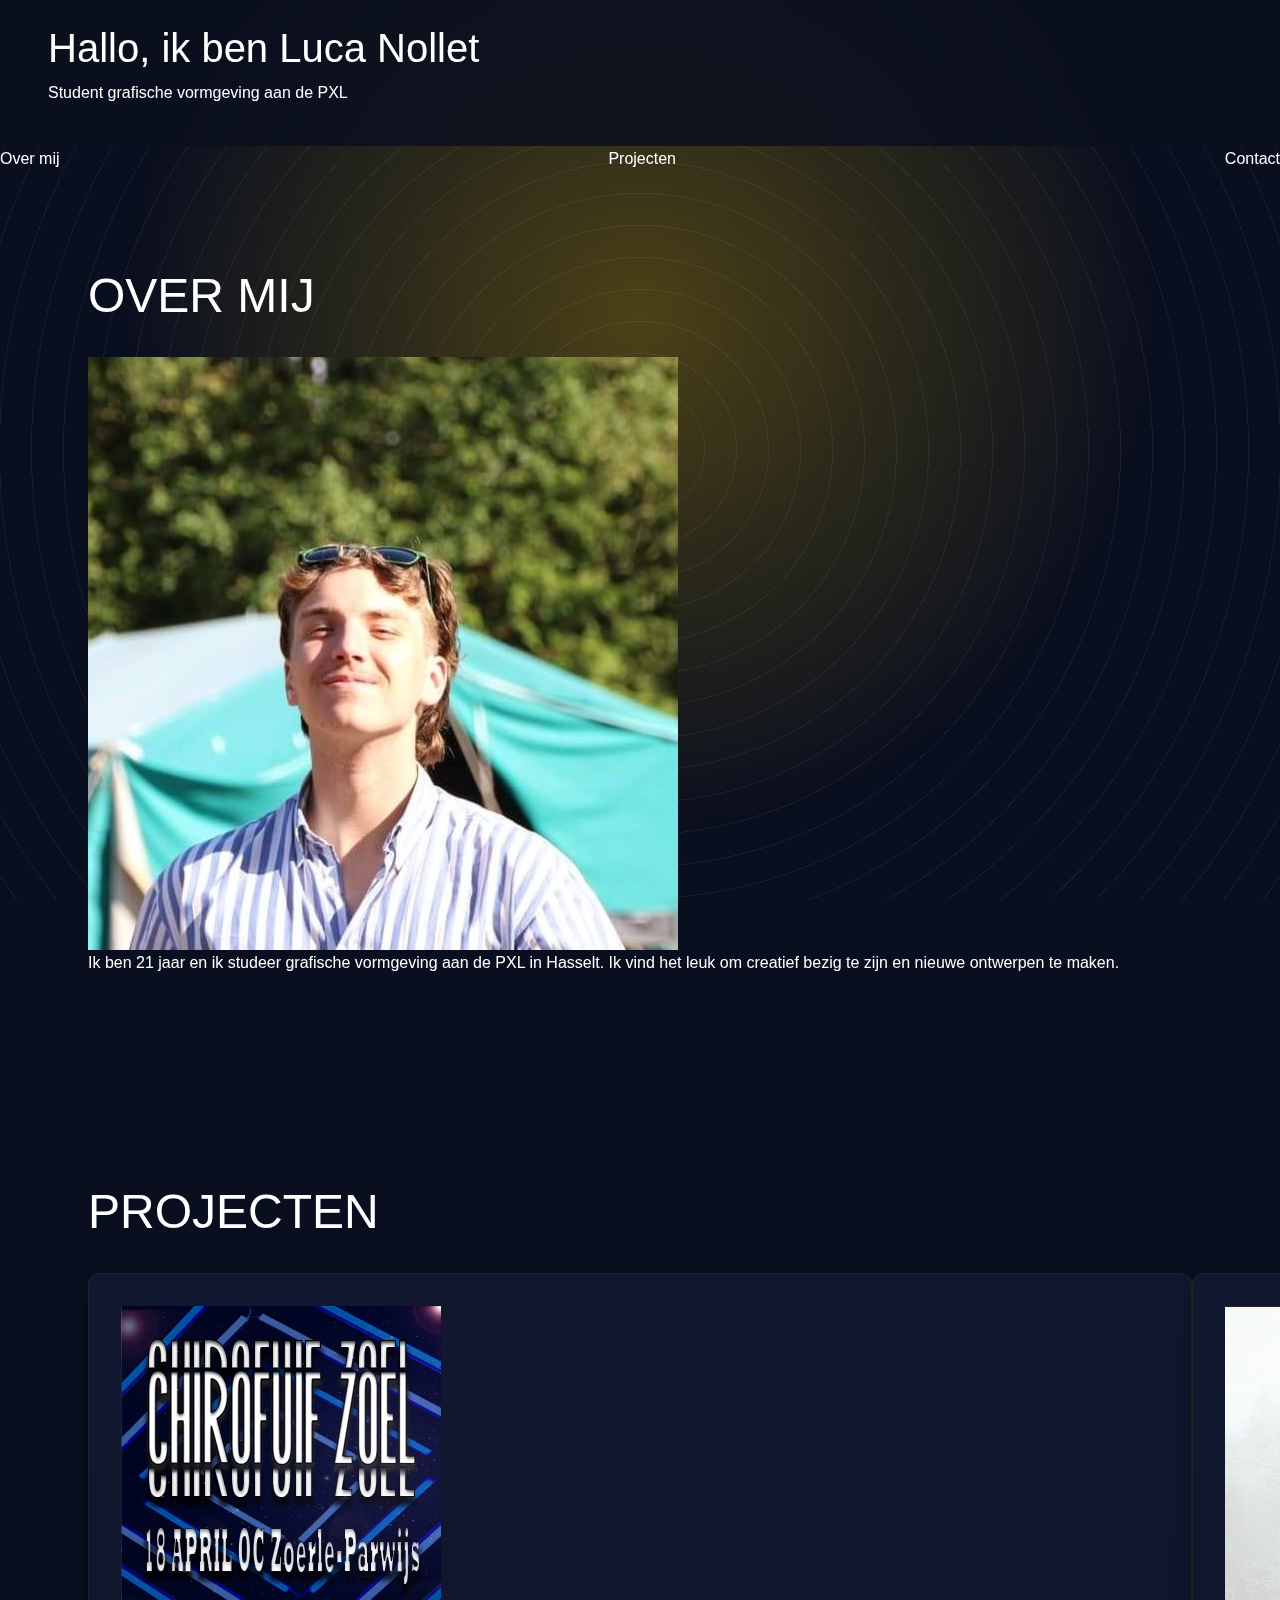
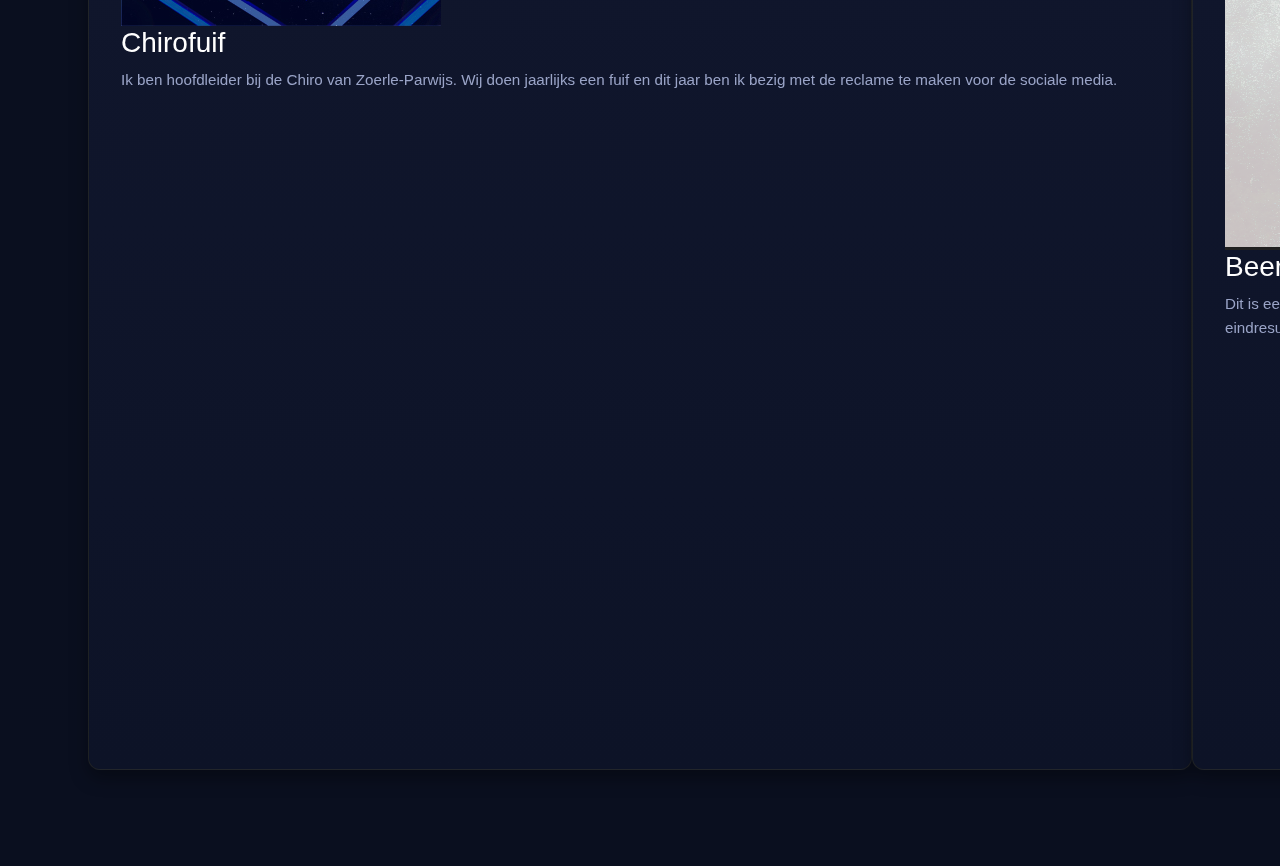
<file: index.html>
<!DOCTYPE html>
<html lang="en">
<head>
    <meta charset="UTF-8">
    <title>Portfolio Luca Nollet</title>
    <meta name="viewport" content="width=device-width, initial-scale=1.0"/>
    <link href="https://cdn.jsdelivr.net/npm/bootstrap@5.3.0/dist/css/bootstrap.min.css" rel="stylesheet">
    <link rel="stylesheet" href="Index.css">
</head>
<body>
<header>
    <h1>Hallo, ik ben Luca Nollet</h1>
    <p>Student grafische vormgeving aan de PXL</p>
</header>

<nav>
    <a href="#over-mij">Over mij</a>
    <a href="#projecten">Projecten</a>
    <a href="#contact">Contact</a>
</nav>

<div class="blob"></div>

<section id="over-mij">
    <h2>Over mij</h2>
    <div class="over-container">
        <div class="foto-vorm">
            <img src="./Assets/PersoonlijkeFoto.jpg" alt="Foto van mij">
        </div>
    <p>
        Ik ben 21 jaar en ik studeer grafische vormgeving aan de PXL in Hasselt.
        Ik vind het leuk om creatief bezig te zijn en nieuwe ontwerpen te maken.
    </p>
    </div>
</section>
<section id="projecten">
    <h2>Projecten</h2>
    <div class="projecten">
        <div class="project">
            <div class="project-image">
                <img src="./Assets/pfp.jpg" alt="Project 1 Chirofuif">
            </div>
            <h3>Chirofuif</h3>
            <p>Ik ben hoofdleider bij de Chiro van Zoerle-Parwijs. Wij doen jaarlijks een fuif en dit jaar ben ik bezig met de reclame te maken voor de sociale media.</p>
        </div>
        <div class="project">
            <div class="project-image">
                <img src="./Assets/Beer.png" alt="Project 2 Beer">
            </div>
            <h3>Beer</h3>
            <p>Dit is een afbeelding dat we bewerkt en gemaakt hebben tijdens de les Photoshop. Ik vond dit een heel tof project om mee bezig te zijn omdat ik het eindresultaat zeer mooi vindt en de werkwijze me ook lag.
            </p>
        </div>
        <div class="project">
            <div class="project-image">
                <img src="./Assets/PEScritpting.png" alt="Project 3 PE scripting">
            </div>
            <h3>PE Scripting</h3>
            <p>Dit is een screenshot van de website die we moesten maken voor het vak Scripting. Ik heb dit toegevoegd omdat het de eerste website is die ik zelf gemaakt heb.
                Het ziet er nog niet zeer goed of professioneel uit, maar ik ben er wel trots op omdat het mijn eerste site is.</p>
        </div>
    </div>
</section>


</body>
</html>
</file>
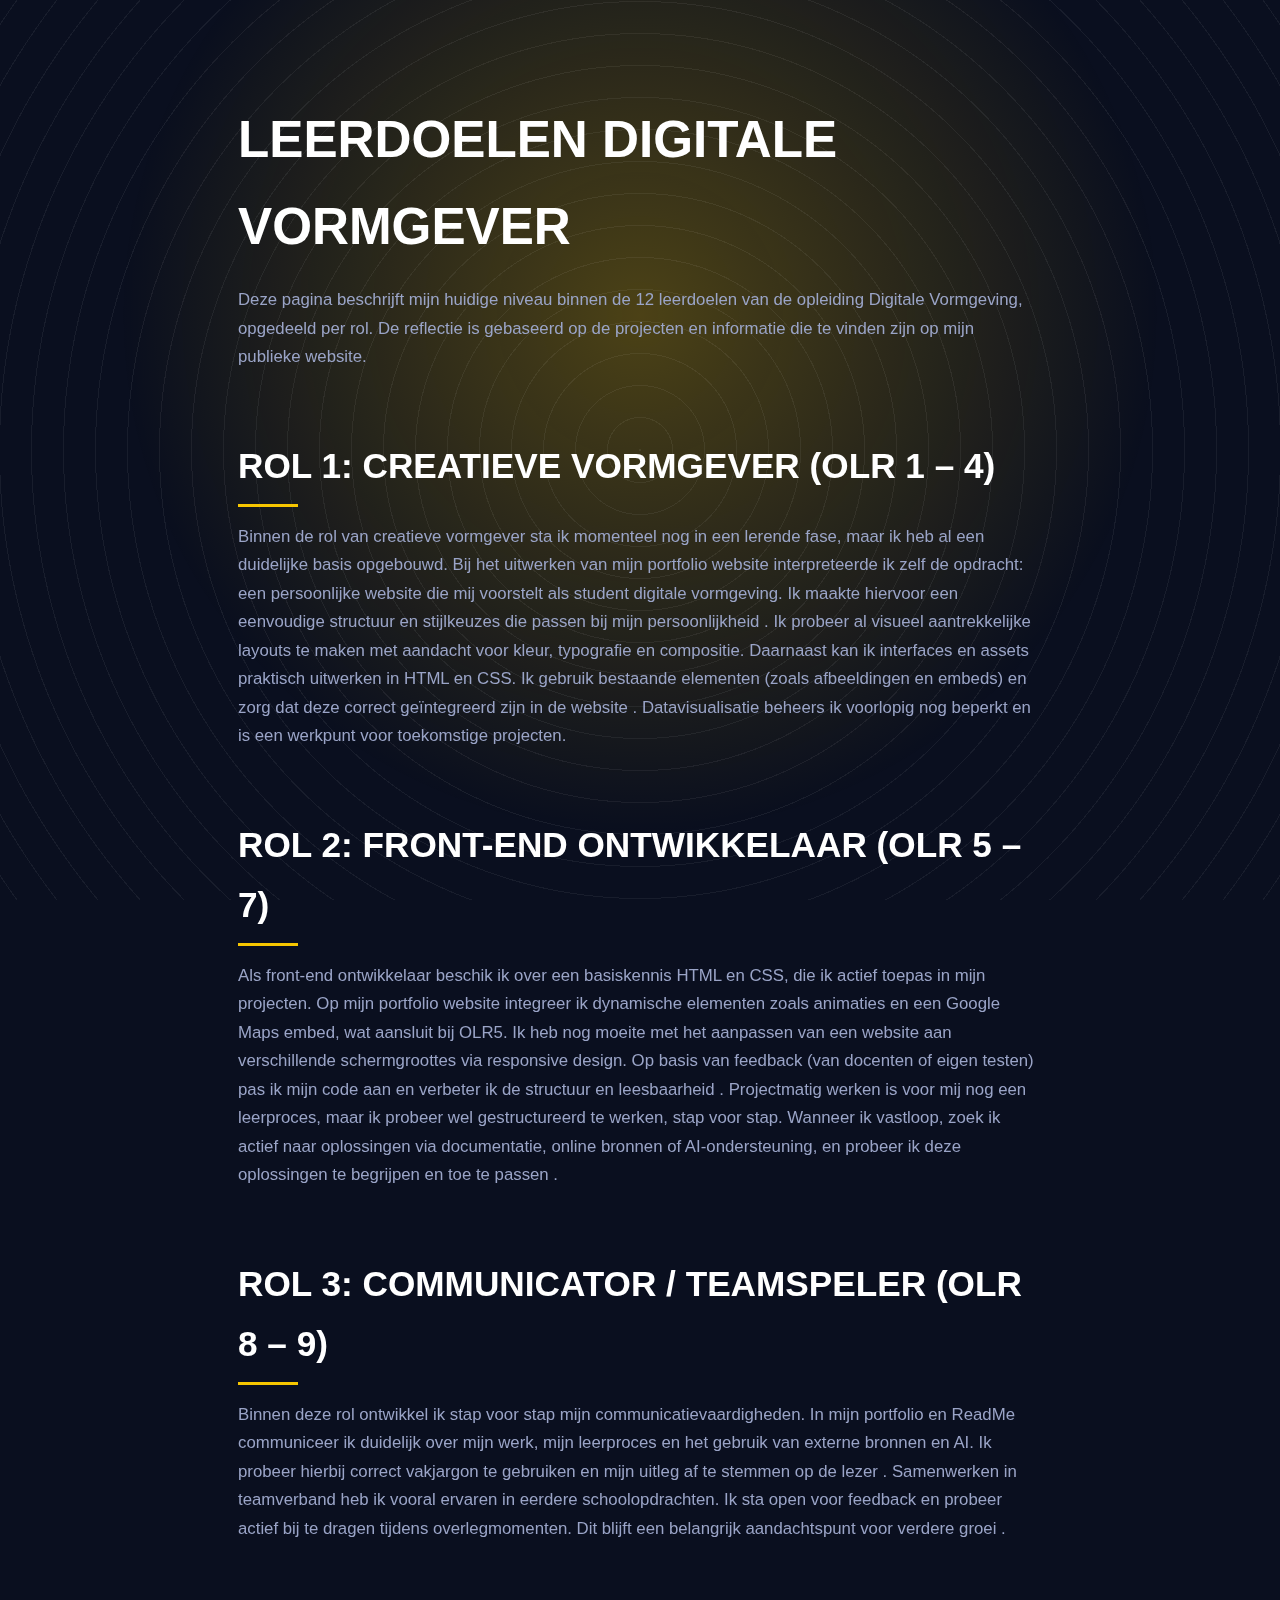
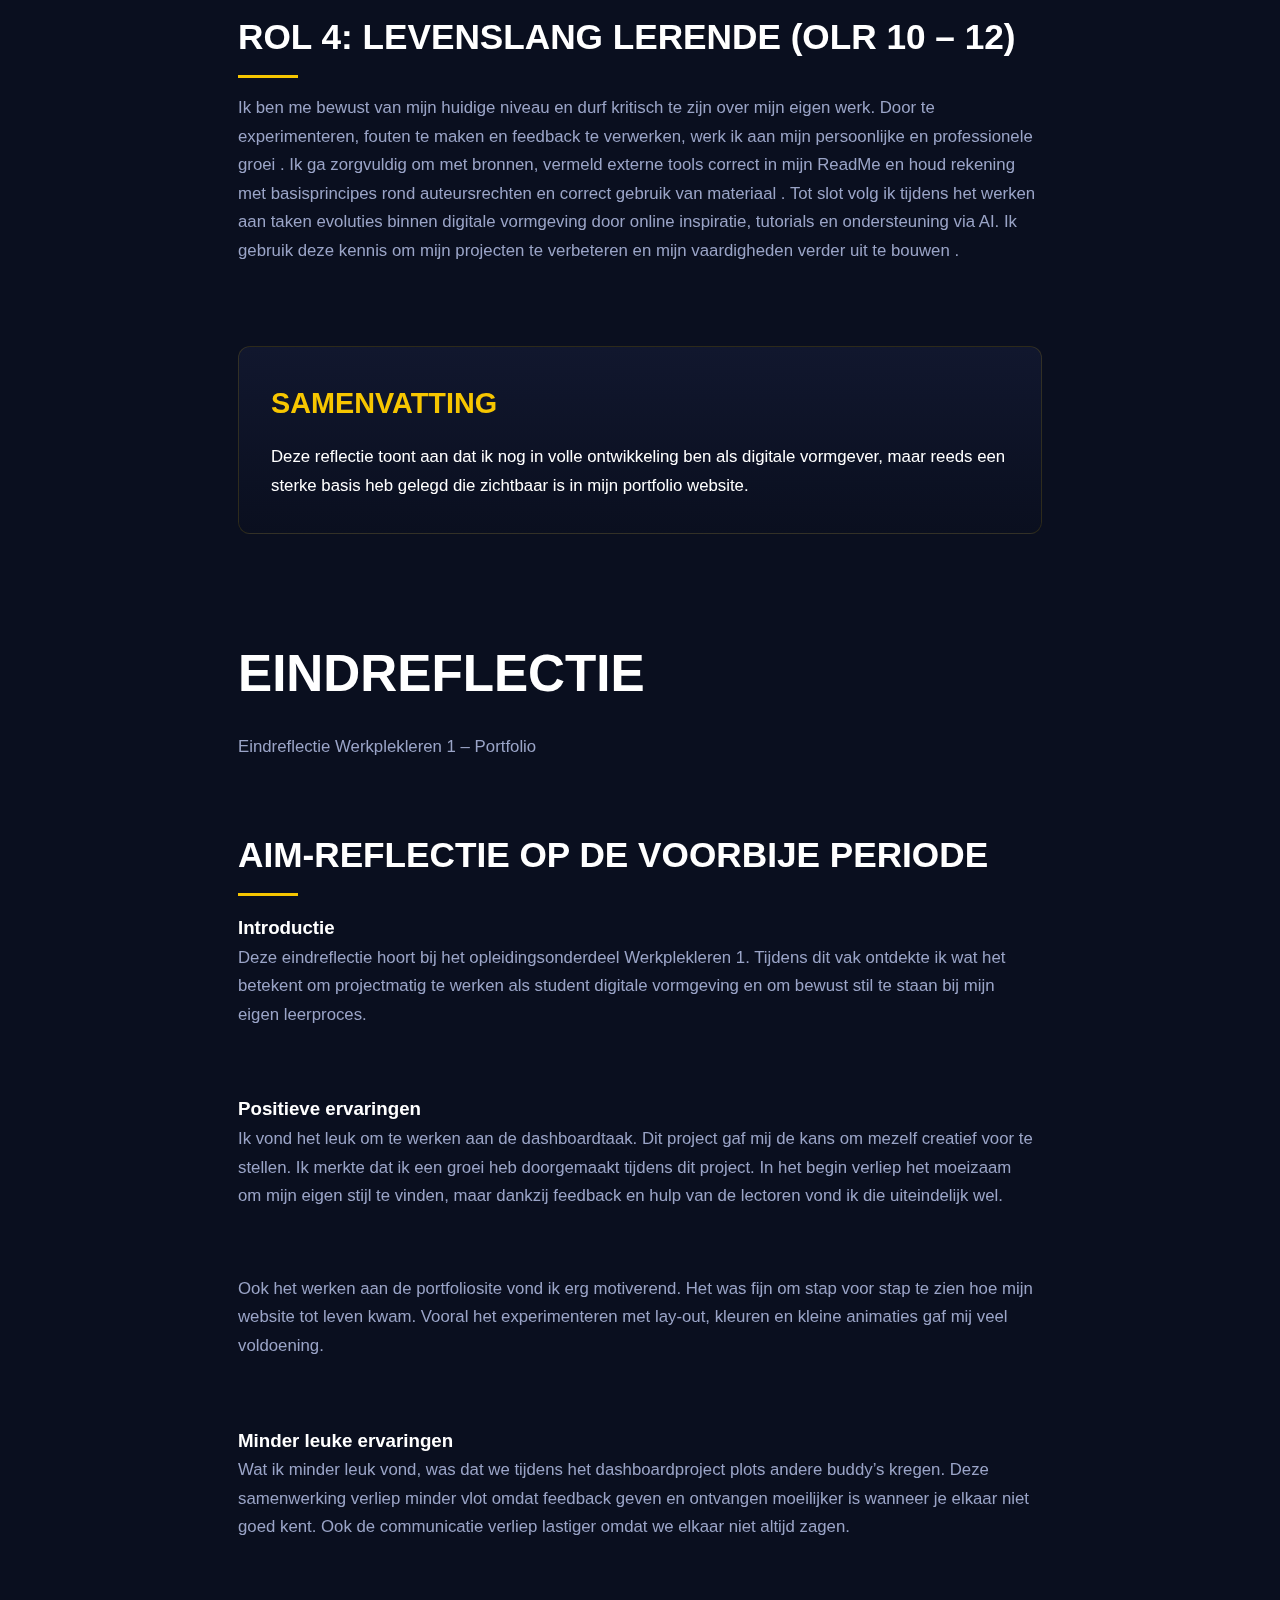
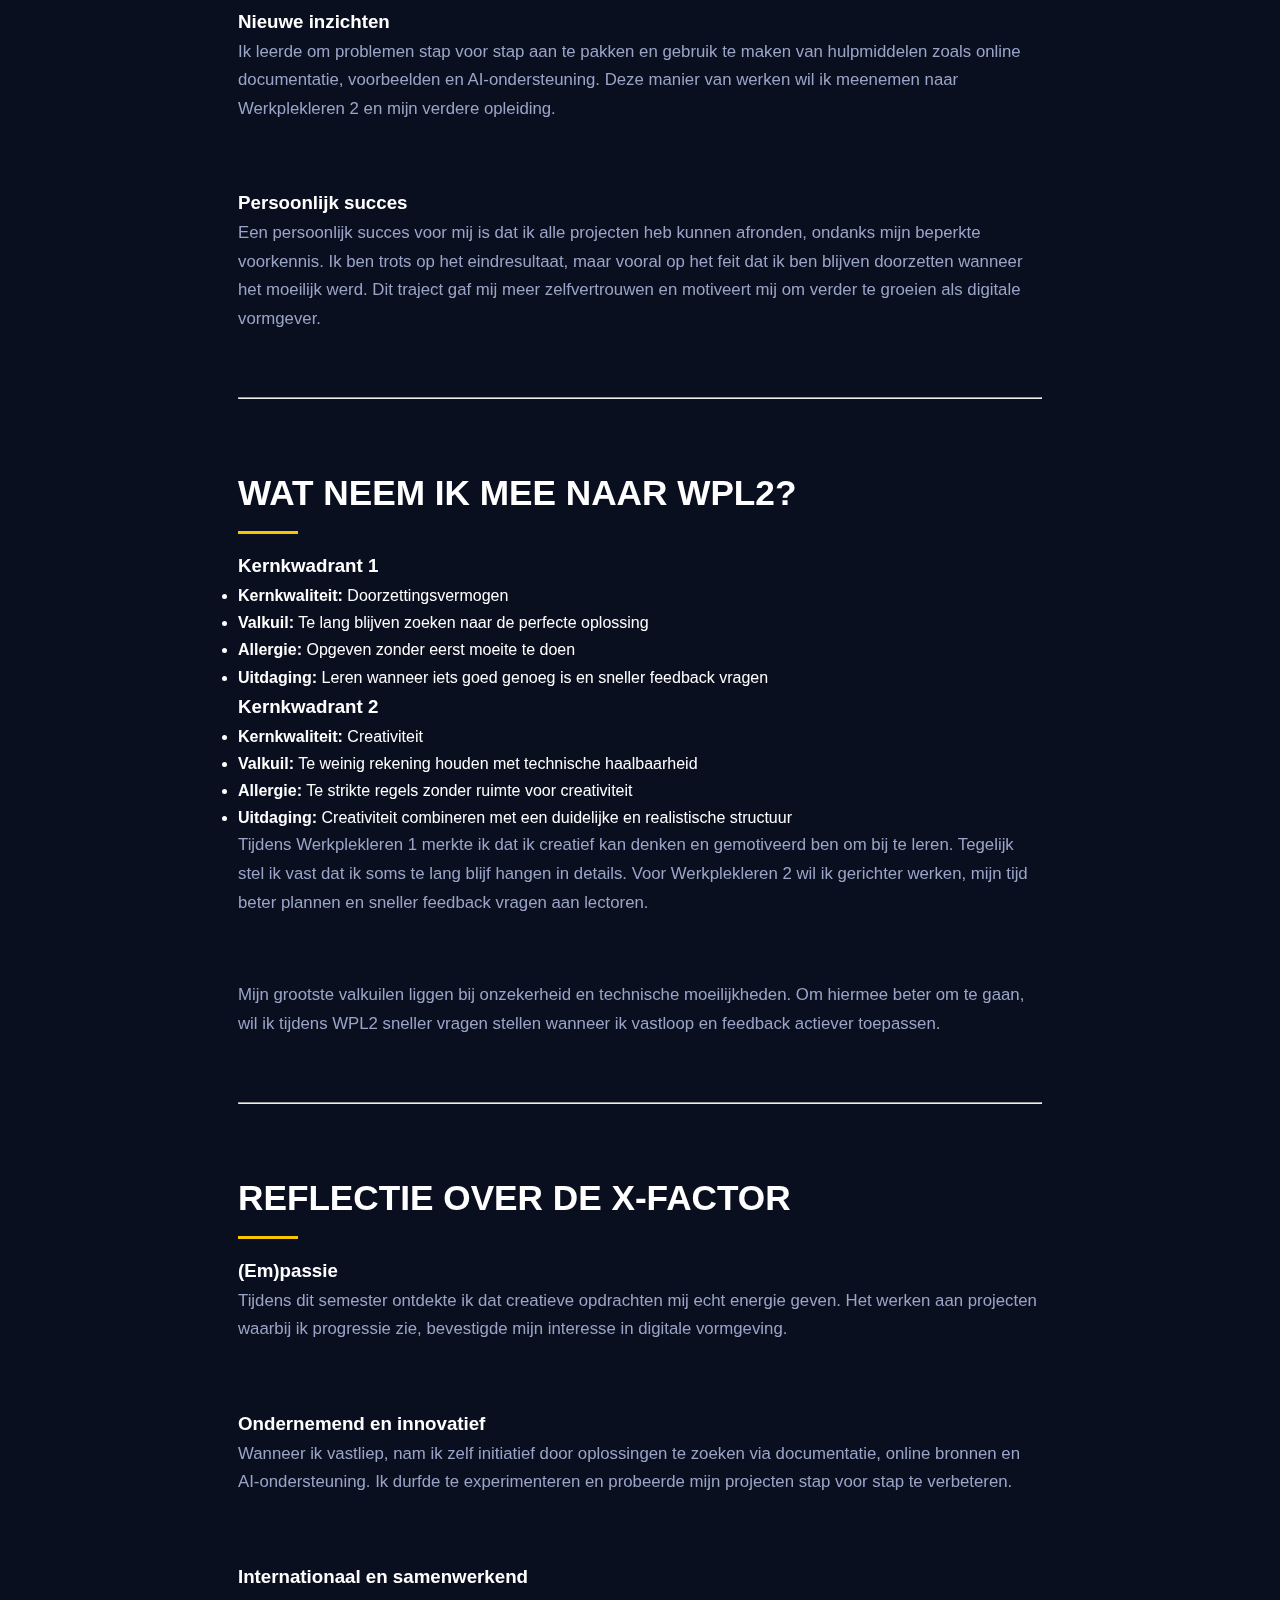
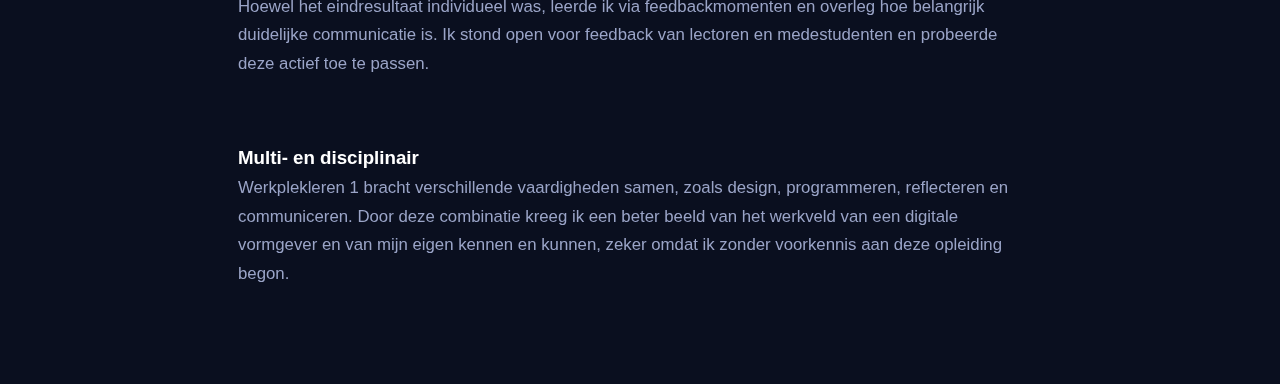
<file: Portfolio.html>
<!DOCTYPE html>
<html lang="en">
<head>
    <meta charset="UTF-8">
    <title>Portfolio Luca Nollet</title>
    <link rel="stylesheet" href="Portfolio.css">

</head>
<body>
<section class="leerdoelen">


<h1>Leerdoelen Digitale Vormgever</h1>
<p>Deze pagina beschrijft mijn huidige niveau binnen de 12 leerdoelen van de opleiding Digitale Vormgeving, <br>
    opgedeeld per rol. De reflectie is gebaseerd op de projecten en informatie die te vinden zijn op mijn publieke website.</p>
<h2>Rol 1: Creatieve Vormgever (OLR 1 – 4)</h2>
<p>Binnen de rol van creatieve vormgever sta ik momenteel nog in een lerende fase, maar ik heb al een duidelijke basis opgebouwd. Bij het uitwerken van mijn portfolio website interpreteerde ik zelf de opdracht: een persoonlijke website die mij voorstelt als student digitale vormgeving. Ik maakte hiervoor een eenvoudige structuur en stijlkeuzes die passen bij mijn persoonlijkheid .
    Ik probeer al visueel aantrekkelijke layouts te maken met aandacht voor kleur, typografie en compositie.
    Daarnaast kan ik interfaces en assets praktisch uitwerken in HTML en CSS. Ik gebruik bestaande elementen (zoals afbeeldingen en embeds) en zorg dat deze correct geïntegreerd zijn in de website . Datavisualisatie beheers ik voorlopig nog beperkt en is een werkpunt voor toekomstige projecten.
</p>
<h2>Rol 2: Front-end Ontwikkelaar (OLR 5 – 7)</h2>
<p>Als front-end ontwikkelaar beschik ik over een basiskennis HTML en CSS, die ik actief toepas in mijn projecten. Op mijn portfolio website integreer ik dynamische elementen zoals animaties en een Google Maps embed, wat aansluit bij OLR5.
    Ik heb nog moeite met het aanpassen van een website aan verschillende schermgroottes via responsive design. Op basis van feedback (van docenten of eigen testen) pas ik mijn code aan en verbeter ik de structuur en leesbaarheid .
    Projectmatig werken is voor mij nog een leerproces, maar ik probeer wel gestructureerd te werken, stap voor stap. Wanneer ik vastloop, zoek ik actief naar oplossingen via documentatie, online bronnen of AI-ondersteuning, en probeer ik deze oplossingen te begrijpen en toe te passen .
</p>
<h2>Rol 3: Communicator / Teamspeler (OLR 8 – 9)</h2>
<p>Binnen deze rol ontwikkel ik stap voor stap mijn communicatievaardigheden. In mijn portfolio en ReadMe communiceer ik duidelijk over mijn werk, mijn leerproces en het gebruik van externe bronnen en AI. Ik probeer hierbij correct vakjargon te gebruiken en mijn uitleg af te stemmen op de lezer .
    Samenwerken in teamverband heb ik vooral ervaren in eerdere schoolopdrachten. Ik sta open voor feedback en probeer actief bij te dragen tijdens overlegmomenten. Dit blijft een belangrijk aandachtspunt voor verdere groei .
</p>
<h2>Rol 4: Levenslang Lerende (OLR 10 – 12)</h2>
<p>Ik ben me bewust van mijn huidige niveau en durf kritisch te zijn over mijn eigen werk. Door te experimenteren, fouten te maken en feedback te verwerken, werk ik aan mijn persoonlijke en professionele groei .
    Ik ga zorgvuldig om met bronnen, vermeld externe tools correct in mijn ReadMe en houd rekening met basisprincipes rond auteursrechten en correct gebruik van materiaal .
    Tot slot volg ik tijdens het werken aan taken  evoluties binnen digitale vormgeving door online inspiratie, tutorials en ondersteuning via AI. Ik gebruik deze kennis om mijn projecten te verbeteren en mijn vaardigheden verder uit te bouwen .
</p>

    <div class="samenvatting">
        <h3>Samenvatting</h3>
        <p>Deze reflectie toont aan dat ik nog in volle ontwikkeling ben als digitale vormgever, maar reeds een sterke basis heb gelegd die zichtbaar is in mijn portfolio website.</p>

    </div>
</section>

<section class="leerdoelen">
        <h1>Eindreflectie</h1>
        <p>Eindreflectie Werkplekleren 1 – Portfolio</p>

        <h2>AIM-reflectie op de voorbije periode</h2>

        <h3>Introductie</h3>
        <p>
            Deze eindreflectie hoort bij het opleidingsonderdeel Werkplekleren 1.
            Tijdens dit vak ontdekte ik wat het betekent om projectmatig te werken
            als student digitale vormgeving en om bewust stil te staan bij mijn eigen leerproces.
        </p>

        <h3>Positieve ervaringen</h3>
        <p>
            Ik vond het leuk om te werken aan de dashboardtaak. Dit project gaf mij de kans
            om mezelf creatief voor te stellen. Ik merkte dat ik een groei heb doorgemaakt
            tijdens dit project. In het begin verliep het moeizaam om mijn eigen stijl te vinden,
            maar dankzij feedback en hulp van de lectoren vond ik die uiteindelijk wel.
        </p>
        <p>
            Ook het werken aan de portfoliosite vond ik erg motiverend. Het was fijn om stap
            voor stap te zien hoe mijn website tot leven kwam. Vooral het experimenteren met
            lay-out, kleuren en kleine animaties gaf mij veel voldoening.
        </p>

        <h3>Minder leuke ervaringen</h3>
        <p>
            Wat ik minder leuk vond, was dat we tijdens het dashboardproject plots andere
            buddy’s kregen. Deze samenwerking verliep minder vlot omdat feedback geven en
            ontvangen moeilijker is wanneer je elkaar niet goed kent.
            Ook de communicatie verliep lastiger omdat we elkaar niet altijd zagen.
        </p>

        <h3>Nieuwe inzichten</h3>
        <p>
            Ik leerde om problemen stap voor stap aan te pakken en gebruik te maken van
            hulpmiddelen zoals online documentatie, voorbeelden en AI-ondersteuning.
            Deze manier van werken wil ik meenemen naar Werkplekleren 2 en mijn verdere opleiding.
        </p>

        <h3>Persoonlijk succes</h3>
        <p>
            Een persoonlijk succes voor mij is dat ik alle projecten heb kunnen afronden,
            ondanks mijn beperkte voorkennis. Ik ben trots op het eindresultaat, maar vooral
            op het feit dat ik ben blijven doorzetten wanneer het moeilijk werd.
            Dit traject gaf mij meer zelfvertrouwen en motiveert mij om verder te groeien
            als digitale vormgever.
        </p>

        <hr>

        <h2>Wat neem ik mee naar WPL2?</h2>

        <h3>Kernkwadrant 1</h3>
        <ul>
            <li><strong>Kernkwaliteit:</strong> Doorzettingsvermogen</li>
            <li><strong>Valkuil:</strong> Te lang blijven zoeken naar de perfecte oplossing</li>
            <li><strong>Allergie:</strong> Opgeven zonder eerst moeite te doen</li>
            <li><strong>Uitdaging:</strong> Leren wanneer iets goed genoeg is en sneller feedback vragen</li>
        </ul>

        <h3>Kernkwadrant 2</h3>
        <ul>
            <li><strong>Kernkwaliteit:</strong> Creativiteit</li>
            <li><strong>Valkuil:</strong> Te weinig rekening houden met technische haalbaarheid</li>
            <li><strong>Allergie:</strong> Te strikte regels zonder ruimte voor creativiteit</li>
            <li><strong>Uitdaging:</strong> Creativiteit combineren met een duidelijke en realistische structuur</li>
        </ul>

        <p>
            Tijdens Werkplekleren 1 merkte ik dat ik creatief kan denken en gemotiveerd ben
            om bij te leren. Tegelijk stel ik vast dat ik soms te lang blijf hangen in details.
            Voor Werkplekleren 2 wil ik gerichter werken, mijn tijd beter plannen en sneller
            feedback vragen aan lectoren.
        </p>

        <p>
            Mijn grootste valkuilen liggen bij onzekerheid en technische moeilijkheden.
            Om hiermee beter om te gaan, wil ik tijdens WPL2 sneller vragen stellen wanneer
            ik vastloop en feedback actiever toepassen.
        </p>

        <hr>

        <h2>Reflectie over de X-factor</h2>

        <h3>(Em)passie</h3>
        <p>
            Tijdens dit semester ontdekte ik dat creatieve opdrachten mij echt energie geven.
            Het werken aan projecten waarbij ik progressie zie, bevestigde mijn interesse
            in digitale vormgeving.
        </p>

        <h3>Ondernemend en innovatief</h3>
        <p>
            Wanneer ik vastliep, nam ik zelf initiatief door oplossingen te zoeken via
            documentatie, online bronnen en AI-ondersteuning. Ik durfde te experimenteren
            en probeerde mijn projecten stap voor stap te verbeteren.
        </p>

        <h3>Internationaal en samenwerkend</h3>
        <p>
            Hoewel het eindresultaat individueel was, leerde ik via feedbackmomenten en overleg
            hoe belangrijk duidelijke communicatie is. Ik stond open voor feedback van lectoren
            en medestudenten en probeerde deze actief toe te passen.
        </p>

        <h3>Multi- en disciplinair</h3>
        <p>
            Werkplekleren 1 bracht verschillende vaardigheden samen, zoals design,
            programmeren, reflecteren en communiceren. Door deze combinatie kreeg ik
            een beter beeld van het werkveld van een digitale vormgever en van mijn eigen
            kennen en kunnen, zeker omdat ik zonder voorkennis aan deze opleiding begon.
        </p>

</section>
</body>
</html>
</file>
<file: Index.css>
:root {
    --bg-dark: #0a0f1f;
    --bg-light: #11172e;
    --accent: #f7c600;
    --text-main: #ffffff;
    --text-muted: #9aa4c7;
}

* {
    margin: 0;
    padding: 0;
    box-sizing: border-box;
}

body {
    position: relative;
    font-family: 'Inter', sans-serif;
    background-color: var(--bg-dark);
    color: var(--text-main);
    line-height: 1.6;
}

body::before {
    content: "";
    position: fixed;
    inset: 0;
    pointer-events: none;
    z-index: 0;
    background-image:
            radial-gradient(
                    circle at 50% 35%,
                    rgba(247, 198, 0, 0.28),
                    transparent 60%
            ),
            repeating-radial-gradient(
                    circle,
                    rgba(255, 255, 255, 0.06),
                    rgba(255, 255, 255, 0.06) 1px,
                    transparent 1px,
                    transparent 32px
            );
    background-blend-mode: overlay;
}

body > * {
    position: relative;
    z-index: 1;
}

a {
    color: inherit;
    text-decoration: none;
}

header {
    padding: 1.5rem 3rem;
    position: sticky;
    top: 0;
    background: rgba(10, 15, 31, 0.85);
    backdrop-filter: blur(6px);
    z-index: 10;
}

nav {
    display: flex;
    justify-content: space-between;
    align-items: center;
}

.logo {
    font-family: 'Anton', sans-serif;
    font-size: 1.8rem;
    letter-spacing: 2px;
}

.nav-links {
    display: flex;
    gap: 2rem;
    font-weight: 600;
}

.nav-links a {
    position: relative;
}

.nav-links a::after {
    content: '';
    position: absolute;
    left: 0;
    bottom: -6px;
    width: 0;
    height: 2px;
    background: var(--accent);
    transition: width 0.2s ease;
}

.nav-links a:hover::after {
    width: 100%;
}

.titel {
    min-height: 90vh;
    display: flex;
    align-items: center;
    padding: 0 3rem;
    position: relative;
    overflow: hidden;
}

.titel h1 {
    font-family: 'Anton', sans-serif;
    font-size: clamp(3rem, 6vw, 6rem);
    line-height: 1.05;
    text-transform: uppercase;
}

.titel p {
    margin: 1.5rem 0 2.5rem;
    color: var(--text-muted);
    max-width: 500px;
}

.titel-afbeelding {
    display: flex;
    justify-content: center;
    align-items: center;
}

.vorm {
    width: 420px;
    height: 520px;
    background: linear-gradient(135deg, #f7c600, #ffe88a);
    clip-path: polygon(10% 0%, 100% 5%, 90% 100%, 0% 95%);
    padding: 10px;
    position: relative;
}

.vorm img {
    width: 100%;
    height: 100%;
    object-fit: cover;
    clip-path: inherit;
    background: #0a0f1f;
}

.btn {
    padding: 0.9rem 2.2rem;
    border: 2px solid var(--accent);
    font-weight: 600;
    letter-spacing: 1px;
    display: inline-block;
    transition: 0.2s ease;
    background: none;
    color: var(--accent);
    cursor: pointer;
}

.btn:hover {
    background: var(--accent);
    color: #0a0f1f;
}

section {
    padding: 6rem 3rem;
    max-width: 1200px;
    margin: auto;
}

section h2 {
    font-family: 'Anton', sans-serif;
    font-size: 3rem;
    margin-bottom: 2rem;
    text-transform: uppercase;
}


.over-mij-inhoud {
    display: grid;
    grid-template-columns: 1.2fr 0.8fr;
    grid-template-areas:
        "tekst foto"
        "kaart foto";
    gap: 4rem;
    align-items: center;
}

.over-mij-tekst {
    grid-area: tekst;
}

.over-mij-kaart {
    grid-area: kaart;
    width: 100%;
    height: 300px;
    border-radius: 1rem;
    background: white;
}

.over-mij-afbeelding-div {
    grid-area: foto;
    display: flex;
    justify-content: center;
    align-items: center;
}

.over-mij-tekst p {
    max-width: 600px;
    color: var(--text-muted);
    font-size: 1.05rem;
}

.over-mij-afbeelding {
    width: 280px;
    height: 320px;
    background: linear-gradient(135deg, var(--accent), #ffe066);
    border-radius: 50% 50% 45% 45% / 60% 60% 40% 40%;
    padding: 6px;
    position: relative;
    animation: float 6s ease-in-out infinite;
}

.over-mij-afbeelding img {
    width: 100%;
    height: 100%;
    object-fit: cover;
    border-radius: inherit;
    background-color: var(--bg-light);
}

@keyframes float {
    0% { transform: translateY(0); }
    50% { transform: translateY(-10px); }
    100% { transform: translateY(0); }
}


#tijdlijn {
    padding: 6rem 3rem;
}

#tijdlijn h2 {
    font-family: 'Anton', sans-serif;
    font-size: 3rem;
    margin-bottom: 3rem;
    text-transform: uppercase;
    text-align: center;
}
.tijdlijn-container {
    position: relative;
    margin-left: 2rem;
    padding-left: 2rem;
    border-left: 4px solid var(--accent);
}

.tijdlijn-item {
    position: relative;
    margin-bottom: 3rem;
    display: flex;
    gap: 1rem;
}

.tijdlijn-punt {
    position: absolute;
    left: -10px;
    top: 0;
    width: 20px;
    height: 20px;
    background-color: var(--accent);
    border-radius: 50%;
    border: 2px solid var(--bg-dark);
}

.tijdlijn-infoKaart {
    background: linear-gradient(180deg, var(--bg-light), var(--bg-dark));
    border: 1px solid rgba(247,198,0,0.2);
    border-radius: 12px;
    padding: 1rem;
    max-width: 500px;
    color: var(--text-main);
}

.tijdlijn-infoKaart h3 {
    margin-bottom: 0.5rem;
    color: var(--accent);
}

.tijdlijn-infoKaart p {
    color: var(--text-muted);
    font-size: 0.95rem;
}

.tijdlijn-infoKaart img {
    width: 100%;
    margin-top: 1rem;
    border-radius: 8px;
    object-fit: cover;
}

.projecten-wrapper {
    overflow: hidden;
    width: 100%;
}

.projecten {
    display: flex;
    transition: transform 0.5s ease-in-out;
}

.project {
    min-width: 100%;
    box-sizing: border-box;
    padding: 2rem;
    background: linear-gradient(180deg, #11172e, #0d1327);
    border-radius: 12px;
    border: 1px solid rgba(247, 198, 0, 0.08);
    box-shadow: 0 8px 18px rgba(0, 0, 0, 0.35);
    transition: transform 0.25s ease, box-shadow 0.25s ease, border 0.25s ease;
}

.project-afbeelding {
    height: 160px;
    border: 2px solid var(--accent);
    border-radius: 10px;
    margin-bottom: 1rem;
    background-color: var(--bg-light);
    display: flex;
    justify-content: center;
    align-items: center;
}

.project-afbeelding img {
    max-width: 100%;
    max-height: 100%;
    object-fit: contain;
}

#prev, #next {
    cursor: pointer;
    background-color: var(--bg-light);
    border: 2px solid var(--accent);
    color: var(--accent);
    width: 42px;
    height: 42px;
    border-radius: 50%;
    font-size: 28px;
    line-height: 42px;
    text-align: center;
    user-select: none;
    transition: background-color 0.3s ease, color 0.3s ease, border-color 0.3s ease, box-shadow 0.3s ease;
    display: flex;
    justify-content: center;
    align-items: center;
}

#prev:hover, #next:hover {
    background-color: var(--accent);
    color: var(--bg-dark);
    border-color: var(--accent);
    box-shadow: 0 0 12px rgba(247, 198, 0, 1);
}

.projecten-slider {
    display: flex;
    align-items: center;
    gap: 15px;
}


.project h3 {
    margin-bottom: 0.5rem;
    color: var(--text-main);
}
.project h4{
    color: var(--accent);
}

.project p {
    color: var(--text-muted);
    font-size: 0.95rem;
}


#contact p {
    color: var(--text-muted);
}

footer {
    padding: 3rem;
    text-align: center;
    color: var(--text-muted);
    font-size: 0.9rem;
}


@media (max-width: 768px) {
    header,
    section,
    .Titel {
        padding-left: 1.5rem;
        padding-right: 1.5rem;
    }

    .nav-links {
        gap: 1.2rem;
    }

    .Titel {
        min-height: 80vh;
    }
    .over-mij-inhoud {
        grid-template-columns: 1fr;
        gap: 2.5rem;
        text-align: center;
    }
    .about-text p {
        margin: 0 auto;
    }
}
</file>
<file: Portfolio.css>
/* ===== LEERDOELEN PAGINA ===== */
:root {
    --bg-dark: #0a0f1f;
    --bg-light: #11172e;
    --accent: #f7c600;
    --text-main: #ffffff;
    --text-muted: #9aa4c7;
}

* {
    margin: 0;
    padding: 0;
    box-sizing: border-box;
}

body {
    position: relative;
    font-family: 'Inter', sans-serif;
    background-color: var(--bg-dark);
    color: var(--text-main);
    line-height: 1.6;
}

body::before {
    content: "";
    position: fixed;
    inset: 0;
    pointer-events: none;
    z-index: 0;
    background-image:
            radial-gradient(
                    circle at 50% 35%,
                    rgba(247, 198, 0, 0.28),
                    transparent 60%
            ),
            repeating-radial-gradient(
                    circle,
                    rgba(255, 255, 255, 0.06),
                    rgba(255, 255, 255, 0.06) 1px,
                    transparent 1px,
                    transparent 32px
            );
    background-blend-mode: overlay;
}

body > * {
    position: relative;
    z-index: 1;
}

body {
    position: relative;
    background-color: var(--bg-dark);
    color: var(--text-main);
}

/* Gele gloed + subtiele textuur */
body::before {
    content: "";
    position: fixed;
    inset: 0;
    pointer-events: none;
    z-index: 0;
    background-image:
            radial-gradient(
                    circle at 50% 35%,
                    rgba(247, 198, 0, 0.28),
                    transparent 60%
            ),
            repeating-radial-gradient(
                    circle,
                    rgba(255, 255, 255, 0.06),
                    rgba(255, 255, 255, 0.06) 1px,
                    transparent 1px,
                    transparent 32px
            );
    background-blend-mode: overlay;
}

/* Zorgt dat ALLE content boven de achtergrond zit */
body > * {
    position: relative;
    z-index: 1;
}

.leerdoelen {
    max-width: 900px;
    margin: 6rem auto;
    padding: 0 3rem;
    line-height: 1.7;
}

.leerdoelen h1 {
    font-family: 'Anton', sans-serif;
    font-size: 3.2rem;
    text-transform: uppercase;
    margin-bottom: 1rem;
}

.leerdoelen > p {
    color: var(--text-muted);
    max-width: 750px;
    margin-bottom: 4rem;
}

/* Rollen */

.leerdoelen h2 {
    font-family: 'Anton', sans-serif;
    font-size: 2.2rem;
    text-transform: uppercase;
    margin-bottom: 1rem;
    margin-top: 4rem;
    position: relative;
}

.leerdoelen h2::after {
    content: "";
    display: block;
    width: 60px;
    height: 3px;
    background-color: var(--accent);
    margin-top: 0.5rem;
}

/* Tekstblokken */

.leerdoelen p {
    color: var(--text-muted);
    font-size: 1.05rem;
    max-width: 800px;
}

/* Samenvatting */

.leerdoelen .samenvatting {
    margin-top: 5rem;
    padding: 2rem;
    border-radius: 12px;
    background: linear-gradient(180deg, var(--bg-light), var(--bg-dark));
    border: 1px solid rgba(247, 198, 0, 0.15);
}

.leerdoelen .samenvatting h3 {
    font-family: 'Anton', sans-serif;
    font-size: 1.8rem;
    text-transform: uppercase;
    margin-bottom: 1rem;
    color: var(--accent);
}

.leerdoelen .samenvatting p {
    color: var(--text-main);
}

/* Responsive */

@media (max-width: 768px) {
    .leerdoelen {
        padding: 0 1.5rem;
    }

    .leerdoelen h1 {
        font-size: 2.4rem;
    }

    .leerdoelen h2 {
        font-size: 1.8rem;
    }
}
</file>
